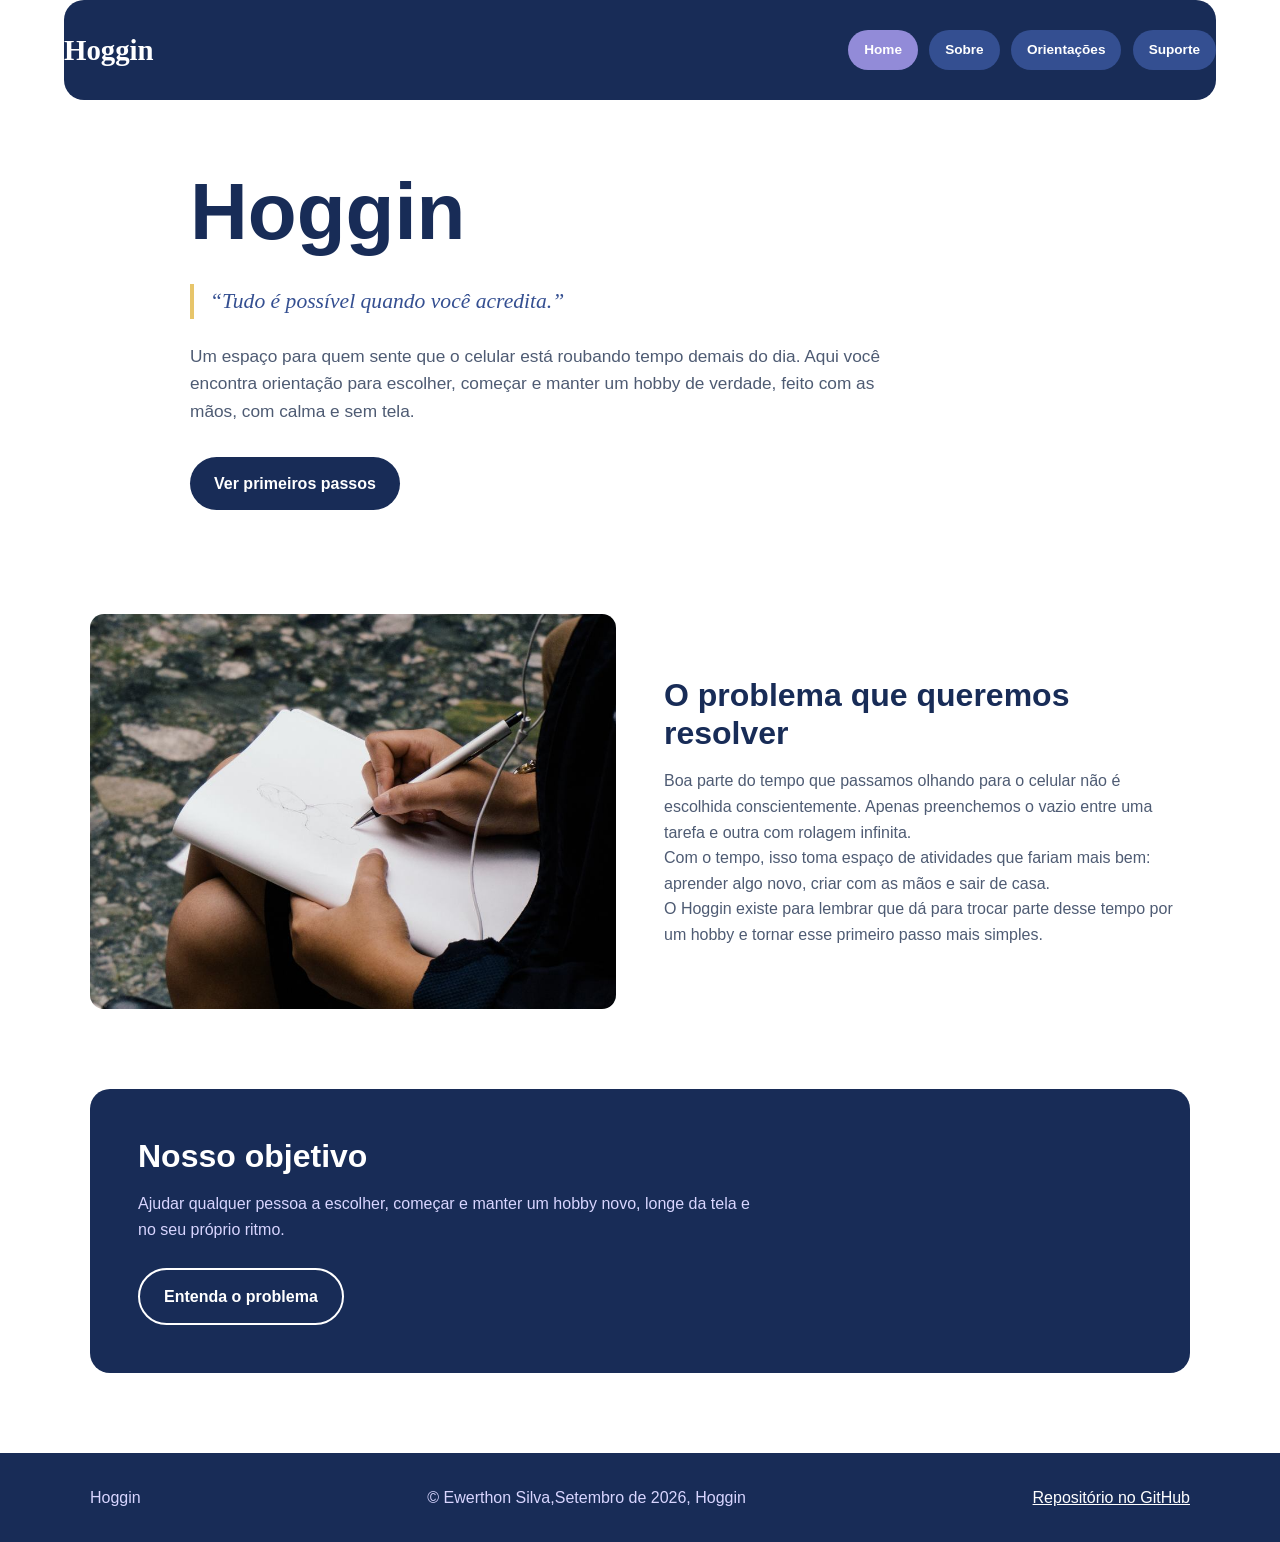
<file: index.html>
<!DOCTYPE html>
<html lang="pt-br">
<head>
  <meta charset="UTF-8">
  <meta name="viewport" content="width=device-width, initial-scale=1.0">
  <title>Hoggin - Home</title>
  <link rel="stylesheet" href="css/style.css">
</head>

<body>

  <header class="site-header container">
    <a class="logo" href="index.html">Hoggin</a>

    <nav aria-label="Navegação principal">
      <ul class="nav-list">
        <li><a href="index.html" aria-current="page">Home</a></li>
        <li><a href="sobre.html">Sobre</a></li>
        <li><a href="orientacoes.html">Orientações</a></li>
        <li><a href="suporte.html">Suporte</a></li>
      </ul>
    </nav>
  </header>

  <main>

    <section class="hero container">
      <h1>Hoggin</h1>

      <p class="hero-quote">
        “Tudo é possível quando você acredita.”
      </p>

      <p class="hero-lead">
        Um espaço para quem sente que o celular está roubando tempo demais
        do dia. Aqui você encontra orientação para escolher, começar e manter
        um hobby de verdade, feito com as mãos, com calma e sem tela.
      </p>

      <a class="btn btn-primary" href="orientacoes.html">
        Ver primeiros passos
      </a>
    </section>

    <section class="intro container">

      <figure class="intro-media">
        <img
          class="placeholder-img"
          src="img/desenhar-passo-a-passo-1.jpg"
          alt="Pessoa praticando um hobby manual">
      </figure>

      <div class="intro-text">
        <h2>O problema que queremos resolver</h2>

        <p>
          Boa parte do tempo que passamos olhando para o celular não é
          escolhida conscientemente. Apenas preenchemos o vazio entre uma
          tarefa e outra com rolagem infinita.
        </p>

        <p>
          Com o tempo, isso toma espaço de atividades que fariam mais bem:
          aprender algo novo, criar com as mãos e sair de casa.
        </p>

        <p>
          O Hoggin existe para lembrar que dá para trocar parte desse tempo
          por um hobby e tornar esse primeiro passo mais simples.
        </p>
      </div>

    </section>

    <section class="objective container">
      <h2>Nosso objetivo</h2>

      <p>
        Ajudar qualquer pessoa a escolher, começar e manter um hobby novo,
        longe da tela e no seu próprio ritmo.
      </p>

      <a class="btn btn-outline" href="sobre.html">
        Entenda o problema
      </a>
    </section>

  </main>

  <footer class="site-footer">
    <div class="container footer-inner">
      <p>Hoggin</p>
      <p>&copy Ewerthon Silva,Setembro de 2026, Hoggin</p>
      <a href="https://github.com/Ewer11-inic/hoggen" target="_blank" rel="noopener">
        Repositório no GitHub
      </a>
    </div>
  </footer>

</body>
</html>
</file>
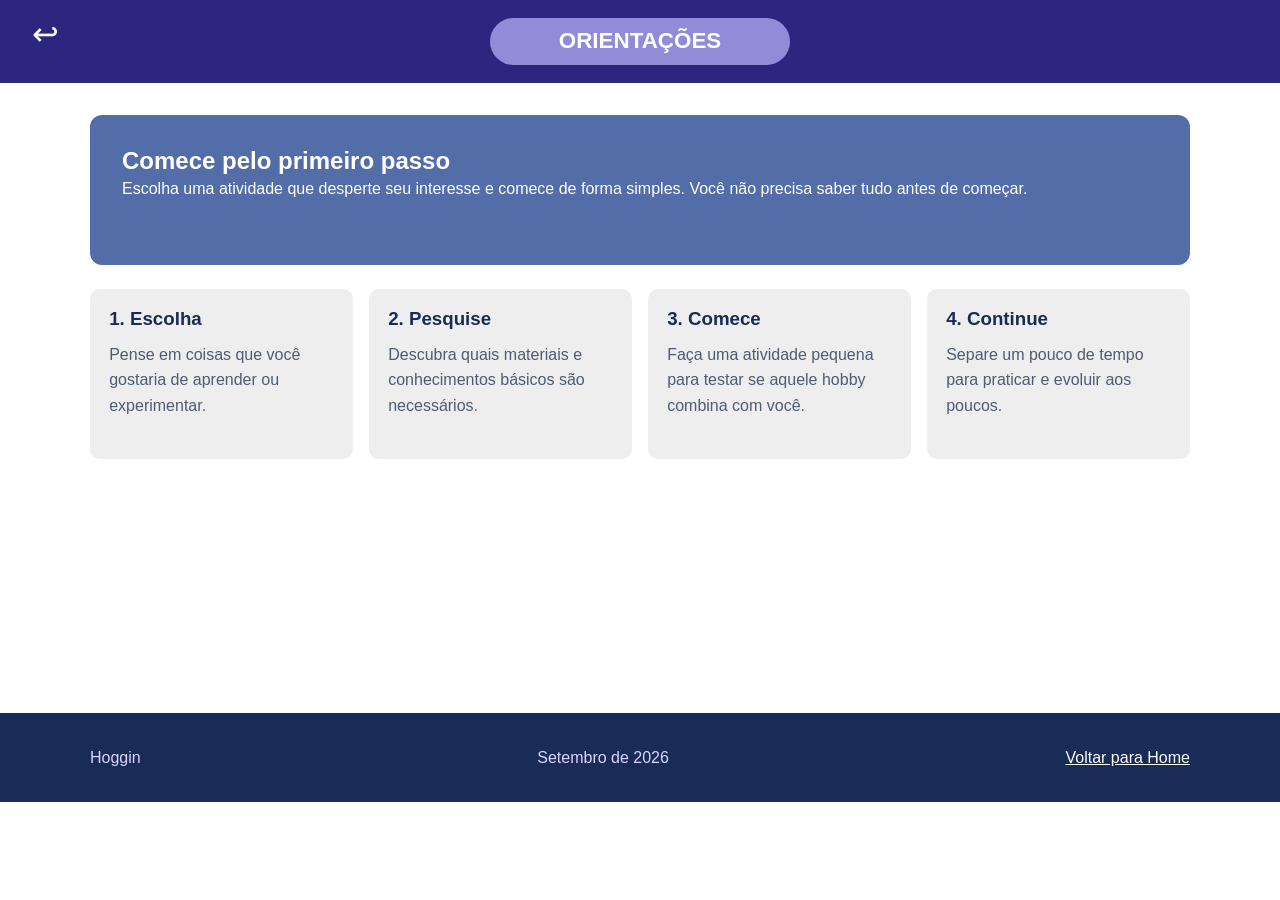
<file: orientacoes.html>
<!DOCTYPE html>
<html lang="pt-br">
<head>
  <meta charset="UTF-8">
  <meta name="viewport" content="width=device-width, initial-scale=1.0">
  <title>Hoggin - Orientações</title>
  <link rel="stylesheet" href="css/orientacoes.css">
</head>

<body>

  <header class="page-header">
    <div class="container">
      <a class="back-link" href="index.html" aria-label="Voltar">↩</a>
      <h1 class="page-title">ORIENTAÇÕES</h1>
    </div>
  </header>

  <main class="page-main">

    <section class="container">

      <div class="orientation-intro">
        <h2>Comece pelo primeiro passo</h2>
        <p>
          Escolha uma atividade que desperte seu interesse e comece de forma
          simples. Você não precisa saber tudo antes de começar.
        </p>
      </div>

      <div class="orientation-grid">

        <article class="orientation-card">
          <h3>1. Escolha</h3>
          <p>
            Pense em coisas que você gostaria de aprender ou experimentar.
          </p>
        </article>

        <article class="orientation-card">
          <h3>2. Pesquise</h3>
          <p>
            Descubra quais materiais e conhecimentos básicos são necessários.
          </p>
        </article>

        <article class="orientation-card">
          <h3>3. Comece</h3>
          <p>
            Faça uma atividade pequena para testar se aquele hobby combina
            com você.
          </p>
        </article>

        <article class="orientation-card">
          <h3>4. Continue</h3>
          <p>
            Separe um pouco de tempo para praticar e evoluir aos poucos.
          </p>
        </article>

      </div>

    </section>

  </main>

  <footer class="site-footer">
    <div class="container footer-inner">
      <p>Hoggin</p>
      <p>Setembro de 2026</p>
      <a href="index.html">Voltar para Home</a>
    </div>
  </footer>

</body>
</html>
</file>
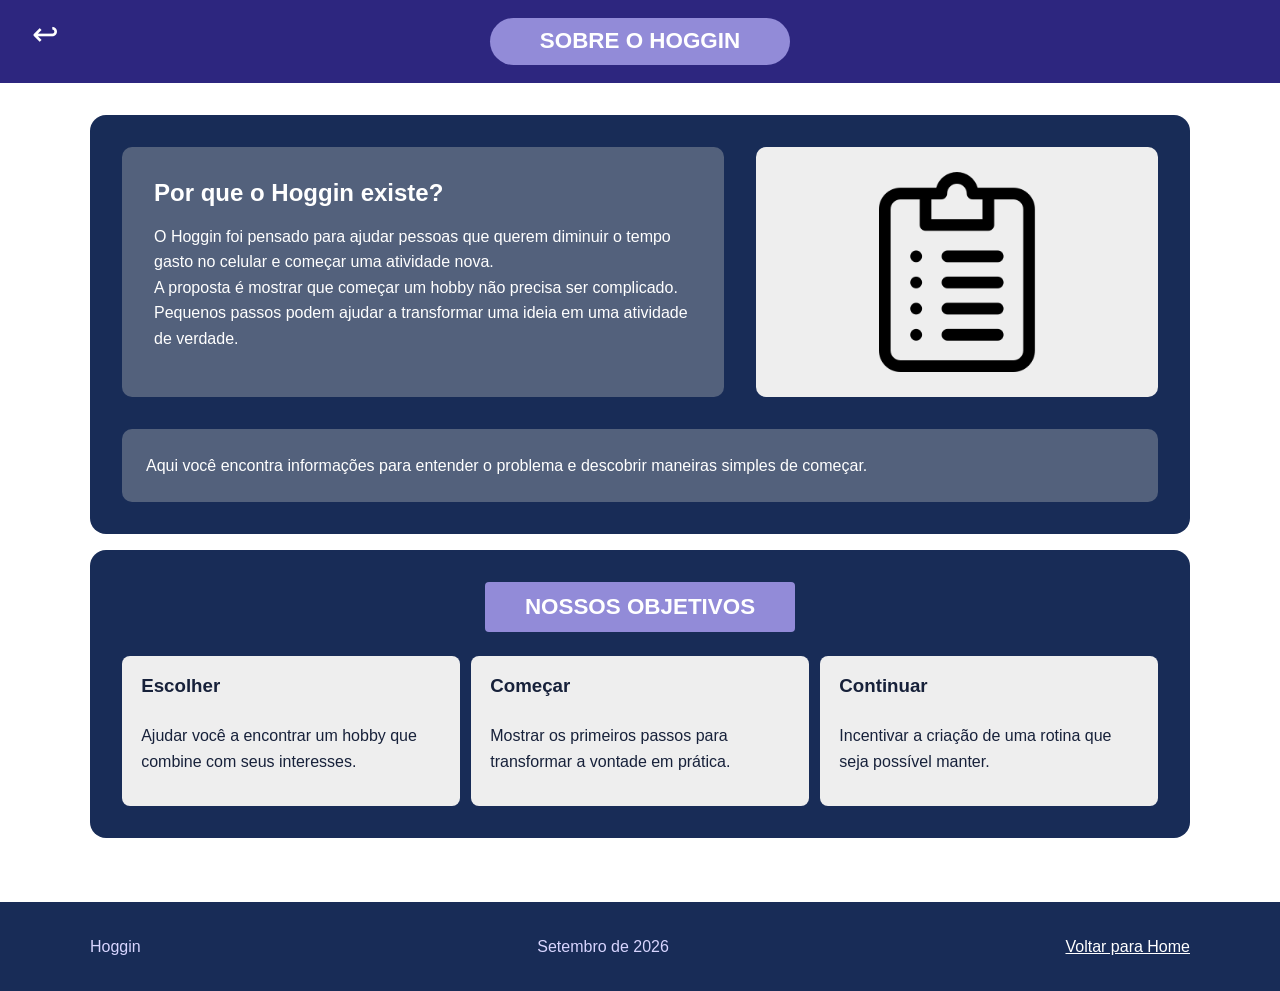
<file: sobre.html>
<!DOCTYPE html>
<html lang="pt-br">
<head>
  <meta charset="UTF-8">
  <meta name="viewport" content="width=device-width, initial-scale=1.0">
  <title>Hoggin - Sobre</title>
  <link rel="stylesheet" href="css/sobre.css">
</head>

<body>

  <header class="page-header">
    <div class="container">
      <a class="back-link" href="index.html" aria-label="Voltar">↩</a>
      <h1 class="page-title">SOBRE O HOGGIN</h1>
    </div>
  </header>

  <main class="page-main">

    <section class="container about-grid">

      <div class="about-text">
        <h2>Por que o Hoggin existe?</h2>

        <p>
          O Hoggin foi pensado para ajudar pessoas que querem diminuir o
          tempo gasto no celular e começar uma atividade nova.
        </p>

        <p>
          A proposta é mostrar que começar um hobby não precisa ser
          complicado. Pequenos passos podem ajudar a transformar uma ideia
          em uma atividade de verdade.
        </p>
      </div>

      <div class="about-image">
        <img src="img/1373779.png" width="200px" height="200px" alt="Imagem ilustrativa do projeto Hoggin">
      </div>

      <div class="about-description">
        <p>
          Aqui você encontra informações para entender o problema e descobrir
          maneiras simples de começar.
        </p>
      </div>

    </section>

    <section class="container goals-section">

      <h2 class="section-title">NOSSOS OBJETIVOS</h2>

      <div class="goals-grid">

        <article class="goal-card">
          <h3>Escolher</h3>
          <br>
          <p>
            Ajudar você a encontrar um hobby que combine com seus interesses.
          </p>
        </article>

        <article class="goal-card">
          <h3>Começar</h3>
          <br>
          <p>
            Mostrar os primeiros passos para transformar a vontade em prática.
          </p>
        </article>

        <article class="goal-card">
          <h3>Continuar</h3>
          <br>
          <p>
            Incentivar a criação de uma rotina que seja possível manter.
          </p>
        </article>

      </div>

    </section>

  </main>

  <footer class="site-footer">
    <div class="container footer-inner">
      <p>Hoggin</p>
      <p>Setembro de 2026</p>
      <a href="index.html">Voltar para Home</a>
    </div>
  </footer>

</body>
</html>
</file>
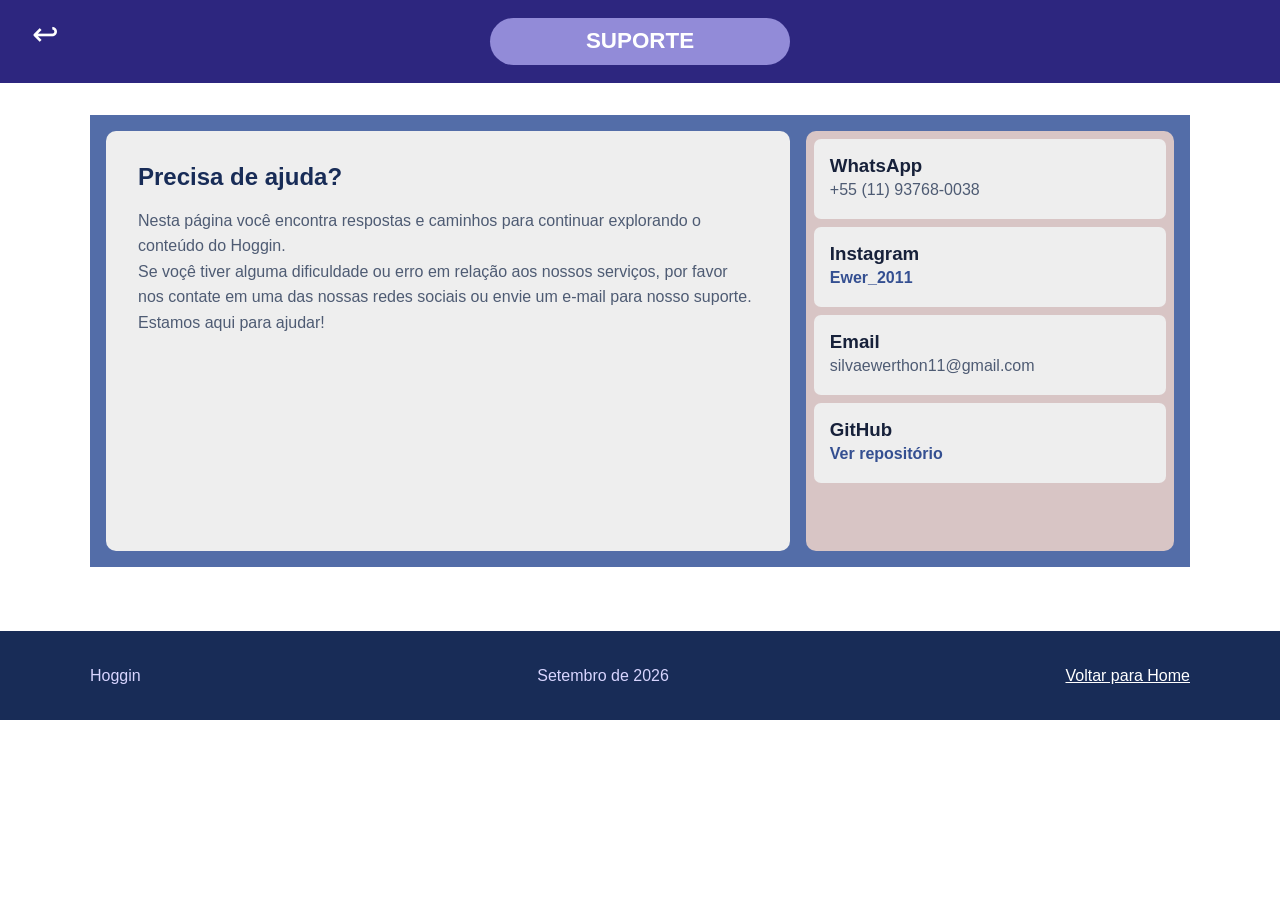
<file: suporte.html>
<!DOCTYPE html>
<html lang="pt-br">
<head>
  <meta charset="UTF-8">
  <meta name="viewport" content="width=device-width, initial-scale=1.0">
  <title>Hoggin - Suporte</title>
  <link rel="stylesheet" href="css/suporte.css">
</head>

<body>

  <header class="page-header">
    <div class="container">
      <a class="back-link" href="index.html" aria-label="Voltar">↩</a>
      <h1 class="page-title">SUPORTE</h1>
    </div>
  </header>

  <main class="page-main">

    <section class="container support-layout">

      <div class="support-main">
        <h2>Precisa de ajuda?</h2>

        <p>
          Nesta página você encontra respostas e caminhos para continuar
          explorando o conteúdo do Hoggin.
        </p>

        <p>
          Se voçê tiver alguma dificuldade ou erro em relação aos nossos serviços, por favor nos contate 
          em uma das nossas redes sociais ou envie um e-mail para nosso suporte. Estamos aqui para ajudar!
        </p>
      </div>

      <aside class="support-list">

        <div class="support-item">
          <h3>WhatsApp</h3>
          <p>
            +55 (11) 93768-0038
          </p>
        </div>

        <div class="support-item">
          <h3>Instagram</h3>
          <p>
            <a href="https://www.instagram.com/ewer_2011?stkn=MXEwdXd6Y3p3ampldQ==" target="_blank">Ewer_2011</a>
          </p>
        </div>

        <div class="support-item">
          <h3>Email</h3>
          <p>
            silvaewerthon11@gmail.com
          </p>
        </div>

        <div class="support-item">
          <h3>GitHub</h3>
          <p>
            <a href="https://github.com/Ewer11-inic/hoggen" target="_blank">
              Ver repositório
            </a>
          </p>
        </div>

      </aside>

    </section>

  </main>

  <footer class="site-footer">
    <div class="container footer-inner">
      <p>Hoggin</p>
      <p>Setembro de 2026</p>
      <a href="index.html">Voltar para Home</a>
    </div>
  </footer>

</body>
</html>
</file>
<file: css/style.css>
/* HOGGIN - ESTILO GERAL */

* {
  box-sizing: border-box;
  margin: 0;
  padding: 0;
}

html {
  scroll-behavior: smooth;
}

body {
  font-family: Arial, Helvetica, sans-serif;
  background: #ffffff;
  color: #17213a;
  line-height: 1.6;
}

img {
  max-width: 100%;
  display: block;
}

a {
  color: inherit;
  text-decoration: none;
}

ul {
  list-style: none;
}

h1, h2, h3 {
  line-height: 1.2;
}

.container {
  width: min(1100px, 90%);
  margin: 0 auto;
}

/* CABEÇALHO */

.site-header {
  min-height: 100px;
  display: flex;
  align-items: center;
  justify-content: space-between;
  gap: 5rem;
  padding: 1rem 0;
  background: #182c57;
  border-radius: 20px;
  width: 90%;
  text-align: center;
}

.logo {
  color: #ffffff;
  font-family: Georgia, "Times New Roman", serif;
  font-size: 1.8rem;
  font-weight: bold;
}

.logo:hover {
  opacity: 0.8;
}

.nav-list {
  display: flex;
  align-items: center;
  justify-content: center;
  gap: 0.7rem;
}

.nav-list a {
  display: inline-block;
  padding: 0.55rem 1rem;
  border-radius: 999px;
  background: #344f91;
  color: #ffffff;
  font-size: 0.85rem;
  font-weight: bold;
  transition: 0.2s;
}

.nav-list a:hover,
.nav-list a[aria-current="page"] {
  background: #928bd8;
}

/* HERO */

.hero {
  padding: 4rem 0 4.5rem;
  text-align: left;
  max-width: 900px;
}

.hero h1 {
  color: #182c57;
  font-size: clamp(2.8rem, 7vw, 5rem);
  font-weight: 900;
  margin-bottom: 1rem;
}

.hero-quote {
  font-family: Georgia, "Times New Roman", serif;
  font-style: italic;
  font-size: 1.35rem;
  color: #344f91;
  border-left: 4px solid #e7c56a;
  padding-left: 1rem;
  margin: 1.5rem 0;
}

.hero-lead {
  max-width: 720px;
  font-size: 1.08rem;
  color: #4e5b73;
  margin-bottom: 2rem;
}

/* BOTÕES */

.btn {
  display: inline-block;
  padding: 0.85rem 1.5rem;
  border-radius: 999px;
  font-weight: bold;
  transition: 0.2s;
}

.btn:hover {
  transform: translateY(-2px);
}

.btn-primary {
  background: #182c57;
  color: #ffffff;
}

.btn-primary:hover {
  background: #344f91;
}

.btn-outline {
  border: 2px solid currentColor;
  background: transparent;
}

/* INTRODUÇÃO */

.intro {
  display: flex;
  align-items: center;
  gap: 3rem;
  padding: 2rem 0 5rem;
  flex-wrap: wrap;
}

.intro-media {
  flex: 1 1 400px;
  margin: 0;
}

.intro-media .placeholder-img {
  width: 100%;
  aspect-ratio: 4 / 3;
  object-fit: cover;
  border-radius: 14px;
  background: #e7e7e7;
}

.intro-media figcaption {
  font-size: 0.8rem;
  color: #4e5b73;
  margin-top: 0.5rem;
}

.intro-text {
  flex: 1 1 400px;
}

.intro-text h2 {
  color: #182c57;
  font-size: 2rem;
  margin-bottom: 1rem;
}

.intro-text p {
  color: #4e5b73;
}

/* OBJETIVO */

.objective {
  background: #182c57;
  color: #ffffff;
  border-radius: 20px;
  padding: 3rem;
  margin-bottom: 5rem;
}

.objective h2 {
  color: #ffffff;
  font-size: 2rem;
  margin-bottom: 1rem;
}

.objective p {
  color: #d8d5ff;
  max-width: 70ch;
  margin-bottom: 1.6rem;
}

/* PÁGINAS INTERNAS */

.page-header {
  background: #2d267f;
  padding: 1.1rem 0;
  text-align: center;
}

.page-title {
  display: inline-block;
  min-width: 300px;
  padding: 0.65rem 2rem;
  border-radius: 999px;
  background: #928bd8;
  color: #ffffff;
  font-size: 1.4rem;
  font-weight: bold;
}

.back-link {
  position: absolute;
  left: 2rem;
  color: #ffffff;
  font-size: 2rem;
  line-height: 1;
}

.page-main {
  padding: 2rem 0 4rem;
  background: #ffffff;
}

/* SOBRE */

.about-grid {
  display: grid;
  grid-template-columns: 1.2fr 0.8fr;
  gap: 2rem;
  background: #182c57;
  padding: 2rem;
  border-radius: 16px;
}

.about-text {
  background: #53617c;
  color: #ffffff;
  border-radius: 10px;
  padding: 2rem;
}

.about-image {
  background: #eeeeee;
  min-height: 250px;
  border-radius: 10px;
}

.about-description {
  grid-column: 1 / -1;
  background: #53617c;
  color: #ffffff;
  border-radius: 10px;
  padding: 1.5rem;
}

/* OBJETIVOS DA PÁGINA SOBRE */

.goals-section {
  margin-top: 1rem;
  padding: 2rem;
  background: #182c57;
  border-radius: 16px;
}

.section-title {
  width: fit-content;
  margin: 0 auto 1.5rem;
  padding: 0.7rem 2.5rem;
  background: #928bd8;
  color: #ffffff;
  border-radius: 4px;
  text-align: center;
  font-size: 1.4rem;
}

.goals-grid {
  display: grid;
  grid-template-columns: repeat(3, 1fr);
  gap: 0.7rem;
}

.goal-card {
  background: #eeeeee;
  min-height: 150px;
  padding: 1.2rem;
  border-radius: 8px;
  color: #17213a;
}

/* ORIENTAÇÕES */

.orientation-intro {
  background: #536da8;
  color: #ffffff;
  border-radius: 12px;
  padding: 2rem;
  min-height: 150px;
  margin-bottom: 1.5rem;
}

.orientation-grid {
  display: grid;
  grid-template-columns: repeat(4, 1fr);
  gap: 1rem;
}

.orientation-card {
  background: #eeeeee;
  min-height: 170px;
  border-radius: 10px;
  padding: 1.2rem;
  color: #17213a;
}

.orientation-card h3 {
  color: #182c57;
  margin-bottom: 0.7rem;
}

/* SUPORTE */

.support-layout {
  display: grid;
  grid-template-columns: 1.3fr 0.7fr;
  gap: 1rem;
  background: #536da8;
  padding: 1rem;
  border-radius: 0;
}

.support-main {
  background: #eeeeee;
  min-height: 420px;
  border-radius: 10px;
  padding: 2rem;
}

.support-list {
  background: #d8c5c5;
  padding: 0.5rem;
  border-radius: 10px;
}

.support-item {
  background: #eeeeee;
  padding: 1rem;
  min-height: 70px;
  border-radius: 7px;
  margin-bottom: 0.5rem;
}

.support-item:last-child {
  margin-bottom: 0;
}

/* RODAPÉ */

.site-footer {
  background: #182c57;
  color: #ffffff;
  padding: 2rem 0;
}

.footer-inner {
  display: flex;
  align-items: center;
  justify-content: space-between;
  gap: 1rem;
  flex-wrap: wrap;
}

.footer-inner p {
  margin: 0;
  color: #d8d5ff;
}

.footer-inner a {
  color: #ffffff;
  text-decoration: underline;
}

/* RESPONSIVIDADE */

@media (max-width: 768px) {
  .site-header {
    flex-direction: column;
    justify-content: center;
    padding: 1.5rem 0;
  }

  .nav-list {
    flex-wrap: wrap;
  }

  .hero {
    padding: 3rem 0;
  }

  .intro {
    gap: 2rem;
  }

  .about-grid,
  .support-layout {
    grid-template-columns: 1fr;
  }

  .goals-grid {
    grid-template-columns: 1fr;
  }

  .orientation-grid {
    grid-template-columns: repeat(2, 1fr);
  }

  .back-link {
    position: static;
    display: block;
    margin-bottom: 0.5rem;
  }
}

@media (max-width: 640px) {
  .container {
    width: 92%;
  }

  .hero h1 {
    font-size: 2.5rem;
  }

  .nav-list a {
    padding: 0.5rem 0.75rem;
    font-size: 0.75rem;
  }

  .objective {
    padding: 2rem 1.5rem;
  }

  .orientation-grid {
    grid-template-columns: 1fr;
  }

  .page-title {
    min-width: 220px;
    font-size: 1.15rem;
  }

  .footer-inner {
    flex-direction: column;
    text-align: center;
  }
}
</file>
<file: css/orientacoes.css>
@import url("style.css");

/* Ajustes específicos da página de orientações */

.page-main {
  min-height: 70vh;
}

.orientation-card p {
  color: #4e5b73;
}

.orientation-card a {
  display: inline-block;
  margin-top: 0.5rem;
  color: #344f91;
  font-weight: bold;
}
</file>
<file: css/sobre.css>
@import url("style.css");

/* Ajustes específicos da página Sobre */

.about-text h2 {
  margin-bottom: 1rem;
}

.about-text p,
.about-description p {
  color: #ffffff;
}

.about-image {
  display: flex;
  align-items: center;
  justify-content: center;
  color: #555;
}
</file>
<file: css/suporte.css>
@import url("style.css");

/* Ajustes específicos da página Suporte */

.support-main h2 {
  color: #182c57;
  margin-bottom: 1rem;
}

.support-main p {
  color: #4e5b73;
}

.support-item a {
  color: #344f91;
  font-weight: bold;
}

.support-item p {
  margin: 0;
  color: #4e5b73;
}
</file>
